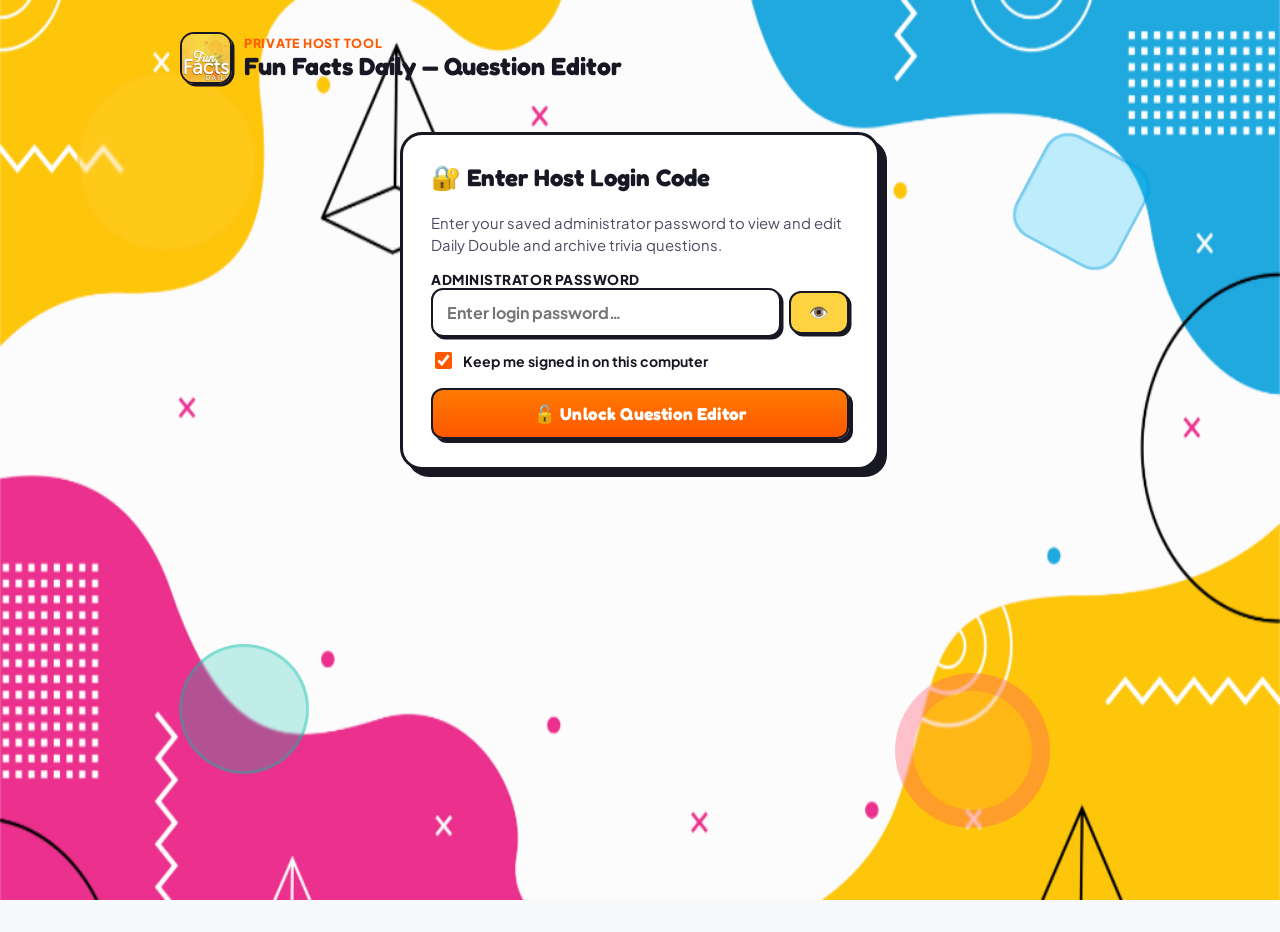
<file: public/admin.html>
<!DOCTYPE html>
<html lang="en">
<head>
  <meta charset="UTF-8" />
  <meta name="viewport" content="width=device-width, initial-scale=1.0" />
  <meta name="robots" content="noindex, nofollow" />
  <title>Fun Facts Daily — Private Question Editor</title>
  <link rel="icon" type="image/png" sizes="64x64" href="./icons/favicon-64.png" />
  <link rel="apple-touch-icon" sizes="180x180" href="./icons/apple-touch-icon.png" />
  <link rel="preconnect" href="https://fonts.googleapis.com" />
  <link rel="preconnect" href="https://fonts.gstatic.com" crossorigin />
  <link
    href="https://fonts.googleapis.com/css2?family=Fredoka:wght@500;600;700&family=Plus+Jakarta+Sans:wght@500;600;700;800&family=Space+Mono:wght@700&display=swap"
    rel="stylesheet"
  />
  <link rel="stylesheet" href="./css/styles.css" />
  <style>
    .admin-shell {
      position: relative;
      z-index: 10;
      max-width: 960px;
      margin: 32px auto 64px;
      padding: 0 20px;
    }
    .admin-topbar {
      display: flex;
      align-items: center;
      justify-content: space-between;
      gap: 14px;
      flex-wrap: wrap;
      margin-bottom: 22px;
    }
    .admin-brand {
      display: flex;
      align-items: center;
      gap: 12px;
    }
    .admin-brand img {
      width: 52px;
      height: 52px;
      border-radius: 14px;
      border: var(--border-med);
      box-shadow: var(--shadow-sm);
    }
    .admin-brand h1 {
      font-family: var(--font-display);
      font-size: 1.55rem;
      margin: 0;
    }
    .admin-brand span {
      display: block;
      font-size: 0.78rem;
      font-weight: 800;
      letter-spacing: 0.06em;
      text-transform: uppercase;
      color: var(--brand-orange-deep);
    }
    .admin-login-card {
      max-width: 480px;
      margin: 48px auto;
    }
    .password-input-row {
      display: flex;
      gap: 8px;
      align-items: center;
    }
    .current-preview-box {
      background: var(--surface-soft);
      border: 2.5px solid var(--ink);
      border-radius: var(--radius-lg);
      padding: 18px 20px;
      margin: 16px 0 22px;
      box-shadow: var(--shadow-sm);
    }
    .preview-meta-row {
      display: flex;
      align-items: center;
      justify-content: space-between;
      gap: 10px;
      flex-wrap: wrap;
      margin-bottom: 10px;
      font-size: 0.84rem;
      font-weight: 800;
      color: var(--ink-muted);
    }
    .preview-question-box {
      background: var(--surface);
      border: 2px solid var(--ink);
      border-radius: var(--radius-md);
      padding: 14px 16px;
      margin-bottom: 12px;
      cursor: pointer;
      transition: background-color 0.12s ease;
    }
    .preview-question-box:hover {
      background: #fff4c2;
    }
    .preview-lbl {
      display: block;
      font-size: 0.74rem;
      font-weight: 800;
      text-transform: uppercase;
      letter-spacing: 0.05em;
      color: var(--ink-muted);
      margin-bottom: 4px;
    }
    .preview-q-text {
      font-family: var(--font-display);
      font-size: 1.2rem;
      font-weight: 700;
      margin: 0;
      line-height: 1.35;
    }
    .preview-options-grid {
      display: grid;
      grid-template-columns: 1fr 1fr;
      gap: 10px;
      margin-bottom: 12px;
    }
    @media (max-width: 640px) {
      .preview-options-grid {
        grid-template-columns: 1fr;
      }
    }
    .preview-opt-item {
      background: var(--surface);
      border: 2px solid var(--ink);
      border-radius: var(--radius-md);
      padding: 10px 13px;
      display: flex;
      align-items: center;
      justify-content: space-between;
      gap: 10px;
      font-weight: 700;
      font-size: 0.93rem;
      cursor: pointer;
      transition: background-color 0.12s ease;
    }
    .preview-opt-item:hover {
      background: #fff4c2;
    }
    .preview-opt-item.is-correct {
      background: var(--success-bg);
      border-color: var(--ink);
    }
    .correct-tag {
      background: var(--success-accent);
      color: #fff;
      font-size: 0.72rem;
      font-weight: 800;
      padding: 2px 8px;
      border-radius: 999px;
      white-space: nowrap;
    }
    .preview-exp-box {
      background: var(--surface);
      border: 2px dashed var(--ink);
      border-radius: var(--radius-md);
      padding: 12px 14px;
      font-size: 0.9rem;
      line-height: 1.5;
      cursor: pointer;
    }
    .preview-exp-box:hover {
      background: #fff4c2;
    }
    .field-selector-grid {
      display: grid;
      grid-template-columns: repeat(auto-fill, minmax(205px, 1fr));
      gap: 10px;
      margin: 12px 0 20px;
    }
    .field-check-pill {
      display: flex;
      align-items: center;
      gap: 9px;
      background: var(--surface);
      border: 2px solid var(--ink);
      border-radius: var(--radius-md);
      padding: 10px 13px;
      font-weight: 800;
      font-size: 0.88rem;
      cursor: pointer;
      user-select: none;
      box-shadow: 2px 2px 0 var(--ink);
      transition: background-color 0.12s ease, transform 0.1s ease;
    }
    .field-check-pill:hover {
      background: var(--surface-soft);
    }
    .field-check-pill.is-checked {
      background: var(--brand-yellow);
    }
    .field-check-pill input {
      width: 18px;
      height: 18px;
      accent-color: var(--brand-orange-deep);
      cursor: pointer;
    }
    .edit-fields-container {
      display: flex;
      flex-direction: column;
      gap: 14px;
      margin: 18px 0;
      padding: 18px;
      background: #fffdf7;
      border: 2.5px solid var(--ink);
      border-radius: var(--radius-lg);
    }
    .edit-field-row {
      display: flex;
      flex-direction: column;
      gap: 6px;
    }
    .status-banner {
      margin-top: 14px;
      padding: 13px 16px;
      border-radius: var(--radius-md);
      border: 2px solid var(--ink);
      font-weight: 800;
      font-size: 0.94rem;
    }
    .status-banner--ok {
      background: var(--success-bg);
      color: #065f46;
    }
    .status-banner--err {
      background: var(--wrong-bg);
      color: var(--wrong-accent);
    }
    .ep-selector-layout {
      display: grid;
      grid-template-columns: 1fr 1.3fr;
      gap: 12px;
      margin-bottom: 14px;
    }
    @media (max-width: 720px) {
      .ep-selector-layout {
        grid-template-columns: 1fr;
      }
    }
  </style>
</head>
<body>
  <div class="wallpaper-fixed-bg" aria-hidden="true"></div>
  <div class="memphis-bg" aria-hidden="true">
    <span class="drift-shape drift-shape--1"></span>
    <span class="drift-shape drift-shape--2"></span>
    <span class="drift-shape drift-shape--5"></span>
    <span class="drift-shape drift-shape--7"></span>
  </div>

  <div class="admin-shell">
    <div class="admin-topbar">
      <div class="admin-brand">
        <img src="./icons/logo-192.png" alt="Fun Facts Daily Logo" width="52" height="52" />
        <div>
          <span>PRIVATE HOST TOOL</span>
          <h1>Fun Facts Daily — Question Editor</h1>
        </div>
      </div>
      <div id="admin-top-actions" hidden>
        <button type="button" class="secondary-cta-btn" id="btn-download-full-json" title="Download complete questions.json with all edits included">
          ⬇ Download questions.json
        </button>
        <button type="button" class="chip-link-btn" id="btn-admin-logout">
          🔒 Lock Editor
        </button>
      </div>
    </div>

    <!-- ==========================================
         SCREEN 1: PASSWORD LOGIN GATE
         ========================================== -->
    <section class="memphis-card admin-login-card" id="admin-login-screen">
      <h2 style="font-family:var(--font-display);margin-top:0">🔐 Enter Host Login Code</h2>
      <p style="color:var(--ink-muted);font-size:0.93rem;line-height:1.5">
        Enter your saved administrator password to view and edit Daily Double and archive trivia questions.
      </p>

      <form id="admin-login-form">
        <label class="field-label" for="admin-password-input">Administrator Password</label>
        <div class="password-input-row">
          <input
            type="password"
            id="admin-password-input"
            class="memphis-input"
            placeholder="Enter login password…"
            autocomplete="current-password"
            required
          />
          <button type="button" class="secondary-cta-btn" id="btn-toggle-pw-vis" title="Show or hide password">
            👁️
          </button>
        </div>

        <label style="display:flex;align-items:center;gap:8px;margin-top:12px;font-size:0.88rem;font-weight:700;cursor:pointer">
          <input type="checkbox" id="admin-remember-chk" checked style="width:17px;height:17px;accent-color:var(--brand-orange-deep)" />
          Keep me signed in on this computer
        </label>

        <div class="form-error-msg" id="admin-login-error" hidden style="margin-top:12px"></div>

        <button type="submit" class="primary-cta-btn primary-cta-btn--full" style="margin-top:16px">
          🔓 Unlock Question Editor
        </button>
      </form>
    </section>

    <!-- ==========================================
         SCREEN 2: QUESTION EDITOR WORKSPACE
         ========================================== -->
    <section class="memphis-card" id="admin-editor-screen" hidden>
      <!-- STEP 1: CHOOSE EPISODE & QUESTION SLOT -->
      <div style="display:flex;align-items:center;justify-content:space-between;gap:12px;flex-wrap:wrap;margin-bottom:12px">
        <h2 style="font-family:var(--font-display);margin:0;font-size:1.35rem">1. Choose Episode to View or Edit</h2>
        <div class="segmented-pills" id="slot-toggle-pills">
          <button type="button" class="seg-pill is-active" data-slot="main">☀️ Daily Double / Main Question</button>
          <button type="button" class="seg-pill" data-slot="vault">🎁 Weekend Vault Bonus</button>
        </div>
      </div>

      <div class="ep-selector-layout">
        <div>
          <label class="field-label" for="admin-ep-search">Filter Episodes by Title or Topic</label>
          <input
            type="search"
            id="admin-ep-search"
            class="memphis-input"
            placeholder="Search (e.g. Clocks, Zebras, Impressionism)…"
          />
        </div>
        <div>
          <label class="field-label" for="admin-ep-select">Selected Episode (<span id="admin-ep-count">0</span> total)</label>
          <select id="admin-ep-select" class="memphis-input"></select>
        </div>
      </div>

      <!-- CURRENT LIVE DISPLAY CARD -->
      <div class="current-preview-box">
        <div class="preview-meta-row">
          <span id="preview-ep-meta">Latest Episode</span>
          <span id="preview-override-badge" class="speed-bonus-pill" hidden>✨ Custom Edited</span>
        </div>

        <div class="preview-question-box" data-toggle-field="question" title="Click to alter the question wording">
          <span class="preview-lbl">Current Question (click any box below or check fields in Step 2 to edit)</span>
          <p class="preview-q-text" id="preview-question-text">—</p>
        </div>

        <div class="preview-options-grid">
          <div class="preview-opt-item" id="preview-opt-card-0" data-toggle-field="opt0">
            <span><strong>A.</strong> <span id="preview-opt-0">—</span></span>
            <span class="correct-tag" id="preview-correct-tag-0" hidden>✓ Correct Answer</span>
          </div>
          <div class="preview-opt-item" id="preview-opt-card-1" data-toggle-field="opt1">
            <span><strong>B.</strong> <span id="preview-opt-1">—</span></span>
            <span class="correct-tag" id="preview-correct-tag-1" hidden>✓ Correct Answer</span>
          </div>
          <div class="preview-opt-item" id="preview-opt-card-2" data-toggle-field="opt2">
            <span><strong>C.</strong> <span id="preview-opt-2">—</span></span>
            <span class="correct-tag" id="preview-correct-tag-2" hidden>✓ Correct Answer</span>
          </div>
          <div class="preview-opt-item" id="preview-opt-card-3" data-toggle-field="opt3">
            <span><strong>D.</strong> <span id="preview-opt-3">—</span></span>
            <span class="correct-tag" id="preview-correct-tag-3" hidden>✓ Correct Answer</span>
          </div>
        </div>

        <div class="preview-exp-box" data-toggle-field="explanation" title="Click to alter the explanation">
          <span class="preview-lbl">Current Explanation</span>
          <div id="preview-explanation-text">—</div>
        </div>
      </div>

      <!-- STEP 2: SELECT WHICH FIELD(S) TO ALTER -->
      <div style="display:flex;align-items:center;justify-content:space-between;gap:12px;flex-wrap:wrap">
        <h2 style="font-family:var(--font-display);margin:0;font-size:1.35rem">2. Select Which Field(s) You Would Like to Alter</h2>
        <div style="display:flex;gap:8px">
          <button type="button" class="chip-link-btn" id="btn-select-all-fields">Select All Fields</button>
          <button type="button" class="chip-link-btn" id="btn-clear-all-fields">Clear Selection</button>
        </div>
      </div>

      <div class="field-selector-grid" id="field-selector-grid">
        <label class="field-check-pill" data-field-pill="question">
          <input type="checkbox" value="question" class="field-toggle-chk" />
          <span>Question Wording</span>
        </label>
        <label class="field-check-pill" data-field-pill="opt0">
          <input type="checkbox" value="opt0" class="field-toggle-chk" />
          <span>Option A</span>
        </label>
        <label class="field-check-pill" data-field-pill="opt1">
          <input type="checkbox" value="opt1" class="field-toggle-chk" />
          <span>Option B</span>
        </label>
        <label class="field-check-pill" data-field-pill="opt2">
          <input type="checkbox" value="opt2" class="field-toggle-chk" />
          <span>Option C</span>
        </label>
        <label class="field-check-pill" data-field-pill="opt3">
          <input type="checkbox" value="opt3" class="field-toggle-chk" />
          <span>Option D</span>
        </label>
        <label class="field-check-pill" data-field-pill="correctIndex">
          <input type="checkbox" value="correctIndex" class="field-toggle-chk" />
          <span>Correct Answer (A–D)</span>
        </label>
        <label class="field-check-pill" data-field-pill="explanation">
          <input type="checkbox" value="explanation" class="field-toggle-chk" />
          <span>Answer Explanation</span>
        </label>
        <label class="field-check-pill" data-field-pill="category" id="pill-wrap-category">
          <input type="checkbox" value="category" class="field-toggle-chk" />
          <span>Topic Category</span>
        </label>
        <label class="field-check-pill" data-field-pill="cueSeconds">
          <input type="checkbox" value="cueSeconds" class="field-toggle-chk" />
          <span>Audio Cue Timestamp</span>
        </label>
      </div>

      <!-- STEP 3: TYPE EDITS & FINALIZE -->
      <form id="admin-finalize-form">
        <div id="no-fields-hint" style="padding:14px 16px;background:var(--surface-soft);border:2px dashed var(--ink);border-radius:var(--radius-md);font-weight:700;color:var(--ink-muted)">
          👆 Check one or more fields above (or click directly on the Question, Options A–D, or Explanation in the preview card) to open its edit box.
        </div>

        <div class="edit-fields-container" id="edit-fields-container" hidden>
          <div class="edit-field-row" id="edit-row-question" hidden>
            <label class="field-label" for="input-edit-question">New Question Wording</label>
            <input type="text" id="input-edit-question" class="memphis-input" placeholder="Type your clear, concise trivia question…" />
          </div>

          <div class="edit-field-row" id="edit-row-opt0" hidden>
            <label class="field-label" for="input-edit-opt0">New Option A</label>
            <input type="text" id="input-edit-opt0" class="memphis-input" />
          </div>

          <div class="edit-field-row" id="edit-row-opt1" hidden>
            <label class="field-label" for="input-edit-opt1">New Option B</label>
            <input type="text" id="input-edit-opt1" class="memphis-input" />
          </div>

          <div class="edit-field-row" id="edit-row-opt2" hidden>
            <label class="field-label" for="input-edit-opt2">New Option C</label>
            <input type="text" id="input-edit-opt2" class="memphis-input" />
          </div>

          <div class="edit-field-row" id="edit-row-opt3" hidden>
            <label class="field-label" for="input-edit-opt3">New Option D</label>
            <input type="text" id="input-edit-opt3" class="memphis-input" />
          </div>

          <div class="edit-field-row" id="edit-row-correctIndex" hidden>
            <label class="field-label" for="input-edit-correctIndex">Correct Answer Choice</label>
            <select id="input-edit-correctIndex" class="memphis-input">
              <option value="0">Option A</option>
              <option value="1">Option B</option>
              <option value="2">Option C</option>
              <option value="3">Option D</option>
            </select>
          </div>

          <div class="edit-field-row" id="edit-row-explanation" hidden>
            <label class="field-label" for="input-edit-explanation">New Answer Explanation</label>
            <textarea id="input-edit-explanation" class="memphis-input" rows="3"></textarea>
          </div>

          <div class="edit-field-row" id="edit-row-category" hidden>
            <label class="field-label" for="input-edit-category">Topic Category</label>
            <select id="input-edit-category" class="memphis-input"></select>
          </div>

          <div class="edit-field-row" id="edit-row-cueSeconds" hidden>
            <label class="field-label" for="input-edit-cueSeconds">Audio Timestamp Cue (in seconds)</label>
            <input type="number" id="input-edit-cueSeconds" class="memphis-input" min="0" max="3600" />
          </div>
        </div>

        <div style="display:flex;align-items:center;gap:12px;flex-wrap:wrap;margin-top:16px">
          <button type="submit" class="primary-cta-btn" id="btn-finalize-changes" disabled>
            ✅ Finalize Changes
          </button>
          <button type="button" class="secondary-cta-btn" id="btn-revert-episode" hidden>
            ↺ Reset Episode to Original
          </button>
        </div>

        <div id="admin-save-status" class="status-banner" hidden></div>
      </form>
    </section>
  </div>

  <script type="module" src="./js/admin.js"></script>
</body>
</html>
</file>
<file: public/css/styles.css>
/* ==========================================================================
   FUN FACTS DAILY — MEMPHIS DESIGN & WARM YELLOW/ORANGE PODCAST THEME
   ========================================================================== */

:root {
  --ink: #181824;
  --ink-muted: #4b4b63;
  --surface: #ffffff;
  --surface-soft: #fff9e8;
  --bg-canvas: #fff6dc;
  --bg-glow: #ffe49c;

  --brand-yellow: #ffd23f;
  --brand-yellow-deep: #ffbe0b;
  --brand-orange: #ff7a00;
  --brand-orange-deep: #ff5800;
  --accent-pop: #00bfa6;
  --accent-secondary: #ff4d6d;
  --accent-sky: #3a86ff;
  --accent-violet: #9b5de5;

  --success-bg: #d8f8e8;
  --success-accent: #00a870;
  --wrong-bg: #ffe3e8;
  --wrong-accent: #e63956;

  --border-thick: 3px solid var(--ink);
  --border-med: 2.5px solid var(--ink);
  --shadow-lg: 7px 7px 0px var(--ink);
  --shadow-md: 4px 4px 0px var(--ink);
  --shadow-sm: 2.5px 2.5px 0px var(--ink);

  --radius-xl: 22px;
  --radius-lg: 16px;
  --radius-md: 12px;
  --radius-pill: 999px;

  --font-display: 'Fredoka', system-ui, -apple-system, sans-serif;
  --font-body: 'Plus Jakarta Sans', system-ui, -apple-system, sans-serif;
  --font-mono: 'Space Mono', ui-monospace, monospace;
}

/* Shifted Memphis Party Palette when entering Play with Friends Mode */
body[data-mode='group'] {
  --bg-canvas: #ffefe8;
  --bg-glow: #ffd6cc;
  --surface-soft: #fff3f8;
  --brand-yellow: #ffd166;
  --brand-orange: #ff5938;
  --brand-orange-deep: #e83f6f;
  --accent-pop: #8338ec;
  --accent-secondary: #00bbf9;
}

*,
*::before,
*::after {
  box-sizing: border-box;
}

[hidden] {
  display: none !important;
}

html {
  scroll-behavior: smooth;
}

body {
  margin: 0;
  min-height: 100vh;
  font-family: var(--font-body);
  color: var(--ink);
  background-color: #f8f9fa;
  background-image: url('../icons/wallpaper-bg.png');
  background-repeat: no-repeat;
  background-position: center center;
  background-size: 100% 100%;
  background-attachment: fixed;
  overflow-x: hidden;
}

/* Fixed 100%-Stretched Non-Tiled Wallpaper Layer (Guarantees fixed stretch on iOS Safari & mobile too) */
.wallpaper-fixed-bg {
  position: fixed;
  inset: 0;
  width: 100vw;
  height: 100vh;
  background-image: url('../icons/wallpaper-bg.png');
  background-repeat: no-repeat;
  background-position: center center;
  background-size: 100% 100%;
  z-index: 0;
  pointer-events: none;
}

/* Translucent Drifting Shapes Layer (Floats Over Wallpaper, Under Site Windows) */
.memphis-bg {
  position: fixed;
  inset: 0;
  z-index: 1;
  pointer-events: none;
  overflow: hidden;
}

.drift-shape {
  position: absolute;
  display: block;
  pointer-events: none;
  will-change: transform;
  backdrop-filter: blur(1px);
}

/* 1: Large translucent warm yellow circle */
.drift-shape--1 {
  width: 180px;
  height: 180px;
  top: 8%;
  left: 6%;
  border-radius: 50%;
  background: rgba(255, 210, 63, 0.30);
  border: 3px solid rgba(255, 190, 11, 0.42);
  animation: driftPathA 28s ease-in-out infinite alternate;
}

/* 2: Medium translucent cyan rounded diamond */
.drift-shape--2 {
  width: 115px;
  height: 115px;
  top: 16%;
  right: 11%;
  border-radius: 26px;
  background: rgba(0, 187, 249, 0.25);
  border: 3px solid rgba(0, 150, 214, 0.36);
  transform: rotate(28deg);
  animation: driftPathB 34s ease-in-out infinite alternate;
}

/* 3: Small translucent hot-pink ring / donut */
.drift-shape--3 {
  width: 72px;
  height: 72px;
  top: 38%;
  left: 3.5%;
  border-radius: 50%;
  background: rgba(255, 77, 141, 0.14);
  border: 14px solid rgba(255, 77, 141, 0.30);
  animation: driftPathC 24s ease-in-out infinite alternate;
}

/* 4: Extra-large translucent orange-coral soft capsule */
.drift-shape--4 {
  width: 210px;
  height: 96px;
  top: 52%;
  right: 4%;
  border-radius: 999px;
  background: rgba(255, 122, 0, 0.22);
  border: 3px solid rgba(255, 122, 0, 0.34);
  transform: rotate(-18deg);
  animation: driftPathD 38s ease-in-out infinite alternate;
}

/* 5: Medium translucent mint-teal circle */
.drift-shape--5 {
  width: 130px;
  height: 130px;
  bottom: 14%;
  left: 14%;
  border-radius: 50%;
  background: rgba(0, 191, 166, 0.24);
  border: 3px solid rgba(0, 191, 166, 0.36);
  animation: driftPathB 31s ease-in-out infinite alternate-reverse;
}

/* 6: Small translucent violet rounded square */
.drift-shape--6 {
  width: 64px;
  height: 64px;
  top: 24%;
  left: 44%;
  border-radius: 18px;
  background: rgba(155, 93, 229, 0.22);
  border: 2.5px solid rgba(155, 93, 229, 0.35);
  animation: driftPathA 26s ease-in-out infinite alternate-reverse;
}

/* 7: Large translucent magenta ring */
.drift-shape--7 {
  width: 155px;
  height: 155px;
  bottom: 8%;
  right: 18%;
  border-radius: 50%;
  background: rgba(255, 77, 109, 0.12);
  border: 18px solid rgba(255, 77, 109, 0.24);
  animation: driftPathC 36s ease-in-out infinite alternate;
}

/* 8: Tiny translucent sunny gold pill */
.drift-shape--8 {
  width: 92px;
  height: 44px;
  top: 68%;
  left: 36%;
  border-radius: 999px;
  background: rgba(255, 210, 63, 0.32);
  border: 2.5px solid rgba(255, 175, 0, 0.42);
  animation: driftPathD 22s ease-in-out infinite alternate;
}

/* 9: Medium translucent sky-blue triangle (clip-path) */
.drift-shape--9 {
  width: 105px;
  height: 95px;
  top: 11%;
  left: 68%;
  background: rgba(58, 134, 255, 0.24);
  clip-path: polygon(50% 6%, 95% 92%, 5% 92%);
  animation: driftPathA 33s ease-in-out infinite alternate;
}

/* 10: Small translucent coral-orange circle */
.drift-shape--10 {
  width: 54px;
  height: 54px;
  top: 46%;
  left: 78%;
  border-radius: 50%;
  background: rgba(255, 122, 0, 0.28);
  border: 2.5px solid rgba(255, 88, 0, 0.36);
  animation: driftPathC 21s ease-in-out infinite alternate-reverse;
}

/* 11: Large translucent turquoise rounded diamond */
.drift-shape--11 {
  width: 140px;
  height: 140px;
  top: 74%;
  left: 62%;
  border-radius: 34px;
  background: rgba(46, 196, 182, 0.20);
  border: 3px solid rgba(46, 196, 182, 0.32);
  animation: driftPathB 40s ease-in-out infinite alternate;
}

/* 12: Medium translucent yellow-orange triangle */
.drift-shape--12 {
  width: 88px;
  height: 80px;
  bottom: 28%;
  left: 22%;
  background: rgba(255, 159, 28, 0.26);
  clip-path: polygon(50% 8%, 94% 90%, 6% 90%);
  animation: driftPathD 29s ease-in-out infinite alternate-reverse;
}

@keyframes driftPathA {
  0% {
    transform: translate3d(0, 0, 0) rotate(0deg) scale(1);
  }
  50% {
    transform: translate3d(65px, 42px, 0) rotate(22deg) scale(1.06);
  }
  100% {
    transform: translate3d(-45px, 85px, 0) rotate(-18deg) scale(0.95);
  }
}

@keyframes driftPathB {
  0% {
    transform: translate3d(0, 0, 0) rotate(18deg) scale(1);
  }
  50% {
    transform: translate3d(-75px, 55px, 0) rotate(-16deg) scale(1.08);
  }
  100% {
    transform: translate3d(48px, -60px, 0) rotate(36deg) scale(0.94);
  }
}

@keyframes driftPathC {
  0% {
    transform: translate3d(0, 0, 0) rotate(0deg) scale(1);
  }
  50% {
    transform: translate3d(52px, -64px, 0) rotate(40deg) scale(1.1);
  }
  100% {
    transform: translate3d(-58px, -28px, 0) rotate(-25deg) scale(0.92);
  }
}

@keyframes driftPathD {
  0% {
    transform: translate3d(0, 0, 0) rotate(-12deg) scale(1);
  }
  50% {
    transform: translate3d(-60px, -48px, 0) rotate(14deg) scale(1.05);
  }
  100% {
    transform: translate3d(70px, 38px, 0) rotate(-28deg) scale(0.96);
  }
}

/* Confetti Overlay */
#confetti-canvas {
  position: fixed;
  inset: 0;
  width: 100%;
  height: 100%;
  pointer-events: none;
  z-index: 1200;
}

/* Toast Notifications */
.toast-stack {
  position: fixed;
  bottom: 22px;
  right: 22px;
  z-index: 1300;
  display: flex;
  flex-direction: column;
  gap: 10px;
  max-width: 360px;
}

.memphis-toast {
  background: var(--brand-yellow);
  color: var(--ink);
  border: var(--border-med);
  border-radius: var(--radius-md);
  box-shadow: var(--shadow-md);
  padding: 12px 16px;
  font-weight: 700;
  font-size: 0.94rem;
  display: flex;
  align-items: center;
  gap: 10px;
  animation: popIn 0.26s cubic-bezier(0.2, 1.3, 0.4, 1);
}

@keyframes popIn {
  from {
    opacity: 0;
    transform: translateY(14px) scale(0.94);
  }
  to {
    opacity: 1;
    transform: translateY(0) scale(1);
  }
}

/* ==========================================================================
   SITE HEADER, PATREON CTA & FLOATING COMPACT MENU BAR
   ========================================================================== */

.site-header {
  position: relative;
  z-index: 90;
  background: rgba(255, 251, 238, 0.96);
  backdrop-filter: blur(10px);
  border-bottom: var(--border-thick);
}

body[data-mode='group'] .site-header {
  background: rgba(255, 242, 238, 0.96);
}

.header-inner {
  max-width: 1260px;
  margin: 0 auto;
  padding: 14px 20px;
  display: flex;
  flex-direction: column;
  gap: 12px;
}

.header-top-row,
.header-bottom-row {
  display: flex;
  align-items: center;
  justify-content: space-between;
  gap: 14px;
  flex-wrap: wrap;
}

.brand-logo {
  display: flex;
  align-items: center;
  gap: 14px;
  text-decoration: none;
  color: var(--ink);
}

.brand-logo-frame {
  width: 62px;
  height: 62px;
  border-radius: 16px;
  border: var(--border-thick);
  box-shadow: var(--shadow-md);
  overflow: hidden;
  background: var(--brand-yellow);
  flex-shrink: 0;
  transform: rotate(-3deg);
  transition: transform 0.16s ease;
}

.brand-logo:hover .brand-logo-frame {
  transform: rotate(0deg) scale(1.04);
}

.brand-logo-img {
  width: 100%;
  height: 100%;
  object-fit: cover;
  display: block;
}

.brand-copy {
  display: flex;
  flex-direction: column;
  gap: 2px;
}

.brand-eyebrow {
  font-size: 0.69rem;
  font-weight: 800;
  letter-spacing: 0.1em;
  color: var(--brand-orange-deep);
}

.brand-title {
  font-family: var(--font-display);
  font-size: 1.52rem;
  font-weight: 700;
  line-height: 1.05;
}

.brand-highlight {
  background: var(--brand-yellow);
  padding: 0 7px;
  border-radius: 7px;
  border: 2px solid var(--ink);
  display: inline-block;
  transform: rotate(1.5deg);
}

.header-cta-cluster {
  display: flex;
  align-items: center;
  gap: 10px;
  flex-wrap: wrap;
}

.patreon-cta-btn {
  display: inline-flex;
  align-items: center;
  justify-content: center;
  gap: 7px;
  background: linear-gradient(180deg, #ff6b4a 0%, #f94f28 100%);
  color: #ffffff;
  text-decoration: none;
  font-family: var(--font-display);
  font-size: 0.94rem;
  font-weight: 700;
  padding: 8px 16px;
  border-radius: var(--radius-pill);
  border: var(--border-med);
  box-shadow: var(--shadow-sm);
  transition: transform 0.12s ease, box-shadow 0.12s ease, filter 0.12s ease;
}

.patreon-cta-btn:hover {
  transform: translate(-1.5px, -1.5px);
  box-shadow: 4px 4px 0 var(--ink);
  filter: brightness(1.05);
}

.patreon-cta-btn--full {
  width: 100%;
}

/* Floating Compact Mini Menu Bar on Scroll */
.floating-mini-wrap {
  position: fixed;
  top: 12px;
  left: 50%;
  transform: translate(-50%, -140%);
  z-index: 600;
  display: flex;
  flex-direction: column;
  align-items: center;
  gap: 10px;
  opacity: 0;
  pointer-events: none;
  transition: transform 0.26s cubic-bezier(0.22, 1, 0.36, 1), opacity 0.2s ease;
}

.floating-mini-wrap.is-visible {
  transform: translate(-50%, 0);
  opacity: 1;
  pointer-events: auto;
}

.floating-mini-bar {
  display: inline-flex;
  align-items: center;
  gap: 10px;
  background: rgba(255, 253, 245, 0.97);
  backdrop-filter: blur(10px);
  border: var(--border-thick);
  border-radius: var(--radius-pill);
  padding: 5px 8px 5px 6px;
  box-shadow: var(--shadow-md);
}

.floating-logo-btn {
  width: 38px;
  height: 38px;
  padding: 0;
  border-radius: 50%;
  border: 2px solid var(--ink);
  overflow: hidden;
  background: var(--brand-yellow);
  cursor: pointer;
  display: grid;
  place-items: center;
  flex-shrink: 0;
}

.floating-logo-img {
  width: 100%;
  height: 100%;
  object-fit: cover;
  display: block;
}

.floating-score-pill {
  display: inline-flex;
  align-items: center;
  gap: 5px;
  background: #fff9c4;
  border: 2px solid var(--ink);
  border-radius: var(--radius-pill);
  padding: 4px 12px;
  font-family: var(--font-display);
  font-weight: 700;
  font-size: 0.98rem;
  white-space: nowrap;
}

.floating-score-lbl {
  font-size: 0.72rem;
  color: var(--ink-muted);
  text-transform: uppercase;
}

.floating-hamburger-btn {
  width: 38px;
  height: 38px;
  border-radius: 50%;
  border: 2px solid var(--ink);
  background: var(--brand-yellow);
  color: var(--ink);
  display: grid;
  place-items: center;
  cursor: pointer;
  box-shadow: 2px 2px 0 var(--ink);
  transition: transform 0.12s ease, background-color 0.12s ease;
}

.floating-hamburger-btn:hover,
.floating-hamburger-btn[aria-expanded='true'] {
  background: var(--brand-orange);
  color: #ffffff;
}

.floating-menu-drawer {
  width: min(92vw, 430px);
  padding: 18px;
  border-radius: 20px;
  display: flex;
  flex-direction: column;
  gap: 14px;
  animation: popIn 0.2s ease;
}

.drawer-nav-grid {
  display: grid;
  grid-template-columns: 1fr 1fr;
  gap: 8px;
}

.drawer-nav-grid .mode-btn {
  background: var(--surface-soft);
  border: 2px solid var(--ink);
  text-align: center;
}

.drawer-nav-grid .mode-btn.is-active {
  background: var(--brand-yellow);
}

.drawer-stats-row {
  display: flex;
  align-items: center;
  justify-content: center;
  gap: 10px;
  flex-wrap: wrap;
}

.drawer-actions-col {
  display: flex;
  flex-direction: column;
  gap: 10px;
}

.drawer-utility-row {
  display: flex;
  justify-content: center;
  gap: 8px;
  flex-wrap: wrap;
}

/* Mode Switcher */
.mode-switcher {
  display: inline-flex;
  background: var(--surface);
  border: var(--border-med);
  border-radius: var(--radius-pill);
  padding: 4px;
  box-shadow: var(--shadow-sm);
  gap: 4px;
  flex-wrap: wrap;
}

.mode-btn {
  border: 2px solid transparent;
  background: transparent;
  color: var(--ink);
  font-family: var(--font-display);
  font-size: 0.98rem;
  font-weight: 600;
  padding: 7px 16px;
  border-radius: var(--radius-pill);
  cursor: pointer;
  transition: all 0.18s ease;
}

.mode-btn:hover {
  background: var(--surface-soft);
}

.mode-btn.is-active {
  background: var(--brand-yellow);
  border-color: var(--ink);
  box-shadow: 2px 2px 0 var(--ink);
}

body[data-mode='group'] .mode-btn.is-active {
  background: var(--brand-orange);
  color: #fff;
}

/* Stats Toolbar */
.stats-toolbar {
  display: flex;
  align-items: center;
  gap: 8px;
  flex-wrap: wrap;
}

.stat-pill {
  display: inline-flex;
  align-items: center;
  gap: 7px;
  background: var(--surface);
  border: var(--border-med);
  border-radius: var(--radius-pill);
  padding: 5px 12px;
  box-shadow: var(--shadow-sm);
  text-decoration: none;
  color: var(--ink);
}

.stat-pill--streak {
  background: #fff2d6;
}

.stat-pill--score {
  background: #fff9c4;
}

.stat-pill--badges {
  cursor: pointer;
}

.stat-pill--badges:hover {
  transform: translate(-1px, -1px);
  background: var(--brand-yellow);
}

.stat-icon {
  font-size: 1.05rem;
}

.stat-text {
  display: flex;
  align-items: baseline;
  gap: 4px;
}

.stat-val {
  font-family: var(--font-display);
  font-weight: 700;
  font-size: 1.02rem;
}

.stat-lbl {
  font-size: 0.74rem;
  font-weight: 700;
  color: var(--ink-muted);
  text-transform: uppercase;
}

.icon-action-btn {
  background: var(--surface);
  border: var(--border-med);
  border-radius: var(--radius-pill);
  padding: 7px 13px;
  font-family: var(--font-body);
  font-weight: 800;
  font-size: 0.84rem;
  cursor: pointer;
  box-shadow: var(--shadow-sm);
  color: var(--ink);
  transition: transform 0.12s ease, background-color 0.12s ease;
}

.icon-action-btn:hover {
  background: var(--brand-yellow);
  transform: translate(-1px, -1px);
}

.stat-bump {
  animation: scoreBump 0.45s ease;
}

@keyframes scoreBump {
  0%, 100% { transform: scale(1); }
  45% { transform: scale(1.18) rotate(-2deg); background: var(--brand-yellow); }
}

/* ==========================================================================
   MAIN CONTAINER & MEMPHIS CARDS
   ========================================================================== */

.page-container {
  position: relative;
  z-index: 10;
  max-width: 1260px;
  margin: 0 auto;
  padding: 28px 20px 60px;
}

.view-section {
  display: flex;
  flex-direction: column;
  gap: 32px;
}

.memphis-card {
  background: var(--surface);
  border: var(--border-thick);
  border-radius: var(--radius-xl);
  box-shadow: var(--shadow-lg);
  padding: 28px;
  position: relative;
}

/* ==========================================================================
   TOP HERO SPLIT: DAILY DOUBLE (LEFT) + LATEST EPISODE PLAYER (RIGHT)
   ========================================================================== */

.hero-grid {
  display: grid;
  grid-template-columns: minmax(0, 1.28fr) minmax(340px, 0.92fr);
  gap: 28px;
  align-items: start;
}

.hero-daily-card {
  background: linear-gradient(180deg, #fffdf5 0%, #ffffff 42%);
}

.hero-daily-card::before {
  content: '';
  position: absolute;
  top: -3px;
  left: 24px;
  right: 24px;
  height: 9px;
  background: repeating-linear-gradient(
    90deg,
    var(--brand-yellow) 0 22px,
    var(--brand-orange) 22px 44px,
    var(--accent-pop) 44px 66px
  );
  border-bottom: 2.5px solid var(--ink);
  border-radius: 0 0 8px 8px;
}

.card-top-bar {
  display: flex;
  align-items: center;
  justify-content: space-between;
  gap: 10px;
  flex-wrap: wrap;
  margin-top: 6px;
}

.daily-tabs {
  display: inline-flex;
  gap: 8px;
  flex-wrap: wrap;
}

.daily-tab {
  display: inline-flex;
  align-items: center;
  gap: 8px;
  background: var(--surface-soft);
  border: var(--border-med);
  border-radius: var(--radius-pill);
  padding: 7px 14px;
  font-family: var(--font-display);
  font-size: 0.98rem;
  font-weight: 700;
  color: var(--ink);
  cursor: pointer;
  box-shadow: var(--shadow-sm);
}

.daily-tab.is-active {
  background: var(--brand-yellow);
}

.pts-pill {
  background: var(--brand-orange);
  color: #fff;
  font-size: 0.73rem;
  font-weight: 800;
  padding: 2px 8px;
  border-radius: var(--radius-pill);
  border: 2px solid var(--ink);
  letter-spacing: 0.03em;
}

.category-tag {
  display: inline-flex;
  align-items: center;
  gap: 5px;
  background: var(--accent-pop);
  color: var(--ink);
  border: 2px solid var(--ink);
  border-radius: var(--radius-pill);
  padding: 4px 12px;
  font-size: 0.82rem;
  font-weight: 800;
  box-shadow: 2px 2px 0 var(--ink);
}

.streak-banner {
  margin-top: 14px;
  background: #fff4cc;
  border: 2px dashed var(--brand-orange-deep);
  border-radius: var(--radius-md);
  padding: 9px 14px;
  font-size: 0.88rem;
  font-weight: 700;
  color: #5c3300;
  display: flex;
  align-items: center;
  justify-content: space-between;
  gap: 10px;
}

.ep-source-line {
  margin-top: 14px;
  font-size: 0.88rem;
  color: var(--ink-muted);
  display: flex;
  align-items: center;
  gap: 6px;
  flex-wrap: wrap;
}

.ep-source-line strong {
  color: var(--ink);
}

.trivia-question {
  font-family: var(--font-display);
  font-size: clamp(1.32rem, 2.1vw, 1.72rem);
  font-weight: 700;
  line-height: 1.3;
  margin: 16px 0 12px;
  color: var(--ink);
}

.trivia-question--archive {
  font-size: clamp(1.22rem, 1.8vw, 1.52rem);
}

.hint-row {
  margin-bottom: 14px;
}

.chip-link-btn {
  display: inline-flex;
  align-items: center;
  gap: 6px;
  background: var(--surface-soft);
  border: 2px solid var(--ink);
  border-radius: var(--radius-pill);
  padding: 6px 13px;
  font-family: var(--font-body);
  font-size: 0.83rem;
  font-weight: 700;
  color: var(--ink);
  cursor: pointer;
  box-shadow: 2px 2px 0 var(--ink);
  transition: transform 0.12s ease, background-color 0.12s ease;
}

.chip-link-btn:hover {
  background: var(--brand-yellow);
  transform: translate(-1px, -1px);
}

.chip-link-btn--danger:hover {
  background: var(--wrong-bg);
  color: var(--wrong-accent);
}

/* Multiple Choice Options */
.options-form {
  display: flex;
  flex-direction: column;
  gap: 14px;
}

.options-list {
  display: grid;
  grid-template-columns: 1fr;
  gap: 11px;
}

.option-choice-btn {
  width: 100%;
  text-align: left;
  display: flex;
  align-items: center;
  gap: 13px;
  background: var(--surface);
  border: var(--border-med);
  border-radius: var(--radius-md);
  padding: 13px 16px;
  font-family: var(--font-body);
  font-size: 0.98rem;
  font-weight: 700;
  color: var(--ink);
  cursor: pointer;
  box-shadow: 3px 3px 0 var(--ink);
  transition: transform 0.12s ease, background-color 0.12s ease, box-shadow 0.12s ease;
}

.option-choice-btn:hover:not(:disabled) {
  background: #fff7d6;
  transform: translate(-1.5px, -1.5px);
  box-shadow: 4.5px 4.5px 0 var(--ink);
}

.option-choice-btn.is-selected {
  background: var(--brand-yellow);
  transform: translate(-1px, -1px);
}

.option-letter {
  width: 32px;
  height: 32px;
  flex-shrink: 0;
  border-radius: 9px;
  border: 2px solid var(--ink);
  background: var(--surface-soft);
  display: grid;
  place-items: center;
  font-family: var(--font-display);
  font-weight: 700;
  font-size: 0.95rem;
}

.option-choice-btn.is-selected .option-letter {
  background: var(--brand-orange);
  color: #fff;
}

.option-choice-btn.is-correct {
  background: var(--success-bg);
  border-color: var(--ink);
}

.option-choice-btn.is-correct .option-letter {
  background: var(--success-accent);
  color: #fff;
}

.option-choice-btn.is-wrong {
  background: var(--wrong-bg);
}

.option-choice-btn.is-wrong .option-letter {
  background: var(--wrong-accent);
  color: #fff;
}

.option-choice-btn:disabled {
  cursor: default;
}

/* Primary & Secondary Memphis Buttons */
.submit-row {
  display: flex;
  align-items: center;
  gap: 12px;
}

.primary-cta-btn {
  background: linear-gradient(180deg, var(--brand-orange) 0%, var(--brand-orange-deep) 100%);
  color: #ffffff;
  border: var(--border-med);
  border-radius: var(--radius-md);
  padding: 13px 24px;
  font-family: var(--font-display);
  font-size: 1.08rem;
  font-weight: 700;
  letter-spacing: 0.01em;
  cursor: pointer;
  box-shadow: var(--shadow-md);
  transition: transform 0.1s ease, box-shadow 0.1s ease, filter 0.15s ease;
}

.primary-cta-btn:hover:not(:disabled) {
  filter: brightness(1.06);
  transform: translate(-1.5px, -1.5px);
  box-shadow: 5.5px 5.5px 0 var(--ink);
}

.primary-cta-btn:active:not(:disabled) {
  transform: translate(2px, 2px);
  box-shadow: 2px 2px 0 var(--ink);
}

.primary-cta-btn:disabled {
  background: #d8d8e2;
  color: #6b6b80;
  cursor: not-allowed;
  box-shadow: 2px 2px 0 var(--ink);
}

.primary-cta-btn--full {
  width: 100%;
  justify-content: center;
}

.secondary-cta-btn {
  background: var(--brand-yellow);
  color: var(--ink);
  border: var(--border-med);
  border-radius: var(--radius-md);
  padding: 10px 18px;
  font-family: var(--font-display);
  font-size: 0.98rem;
  font-weight: 700;
  cursor: pointer;
  box-shadow: var(--shadow-sm);
  transition: transform 0.1s ease, box-shadow 0.1s ease;
}

.secondary-cta-btn:hover {
  transform: translate(-1px, -1px);
  box-shadow: 4px 4px 0 var(--ink);
}

/* Post-Answer Explanation Reveal Box */
.answer-reveal-box {
  margin-top: 18px;
  background: var(--surface-soft);
  border: var(--border-med);
  border-radius: var(--radius-lg);
  padding: 18px 20px;
  box-shadow: var(--shadow-sm);
  animation: popIn 0.28s ease;
}

.reveal-banner {
  display: inline-flex;
  align-items: center;
  gap: 8px;
  font-family: var(--font-display);
  font-size: 1.12rem;
  font-weight: 700;
  padding: 5px 14px;
  border-radius: var(--radius-pill);
  border: 2px solid var(--ink);
  margin-bottom: 10px;
}

.reveal-banner--correct {
  background: var(--success-bg);
  color: #065f42;
}

.reveal-banner--wrong {
  background: var(--wrong-bg);
  color: #9e1b32;
}

.reveal-correct-line {
  margin: 4px 0 8px;
  font-size: 1rem;
  font-weight: 800;
  color: var(--ink);
}

.reveal-explanation {
  margin: 0;
  font-size: 0.96rem;
  line-height: 1.6;
  color: #2c2c3e;
}

.reveal-actions {
  margin-top: 14px;
  display: flex;
  align-items: center;
  gap: 10px;
  flex-wrap: wrap;
}

.reveal-actions--next {
  margin-top: 18px;
  justify-content: flex-end;
}

/* ==========================================================================
   CUSTOM MEMPHIS PODCAST AUDIO PLAYER (HERO RIGHT PANE + ARCHIVE EMBED)
   ========================================================================== */

.hero-player-card {
  background: linear-gradient(180deg, #ffe999 0%, #ffd23f 100%);
}

.player-pane-header {
  display: flex;
  align-items: center;
  justify-content: space-between;
  margin-bottom: 14px;
}

.pane-kicker {
  font-family: var(--font-display);
  font-weight: 700;
  font-size: 0.92rem;
  letter-spacing: 0.05em;
  background: var(--surface);
  padding: 4px 12px;
  border-radius: var(--radius-pill);
  border: 2px solid var(--ink);
  box-shadow: 2px 2px 0 var(--ink);
}

.apple-mini-badge {
  font-size: 0.8rem;
  font-weight: 800;
  color: #fff;
  background: #8338ec;
  text-decoration: none;
  padding: 5px 12px;
  border-radius: var(--radius-pill);
  border: 2px solid var(--ink);
  box-shadow: 2px 2px 0 var(--ink);
}

.apple-mini-badge:hover {
  filter: brightness(1.08);
}

.memphis-player--hero .mp-main-layout {
  display: flex;
  flex-direction: column;
  gap: 14px;
}

.memphis-player--hero .mp-artwork-wrap {
  width: 100%;
  aspect-ratio: 1 / 1;
  border-radius: var(--radius-lg);
  border: var(--border-thick);
  box-shadow: var(--shadow-md);
  overflow: hidden;
  background: var(--surface);
  position: relative;
}

/* Compact horizontal layout for embedded "More to Explore" player while preserving large square cover */
.memphis-player--archive {
  background: var(--surface);
  border: var(--border-med);
  border-radius: var(--radius-lg);
  padding: 16px;
  box-shadow: var(--shadow-sm);
}

.memphis-player--archive .mp-main-layout {
  display: grid;
  grid-template-columns: 185px minmax(0, 1fr);
  gap: 18px;
  align-items: center;
}

.memphis-player--archive .mp-artwork-wrap {
  width: 185px;
  height: 185px;
  aspect-ratio: 1 / 1;
  border-radius: var(--radius-md);
  border: var(--border-med);
  box-shadow: var(--shadow-sm);
  overflow: hidden;
  background: var(--surface-soft);
  position: relative;
}

.mp-artwork {
  width: 100%;
  height: 100%;
  object-fit: cover;
  display: block;
}

.mp-on-air-pill {
  position: absolute;
  top: 10px;
  left: 10px;
  background: var(--brand-orange-deep);
  color: #fff;
  border: 2px solid var(--ink);
  border-radius: var(--radius-pill);
  padding: 4px 10px;
  font-size: 0.72rem;
  font-weight: 800;
  display: inline-flex;
  align-items: center;
  gap: 6px;
  box-shadow: 2px 2px 0 var(--ink);
}

.mp-eq-bars {
  display: inline-flex;
  align-items: flex-end;
  gap: 2px;
  height: 11px;
}

.mp-eq-bars i {
  display: block;
  width: 3px;
  background: #fff;
  border-radius: 1px;
  animation: eqBounce 0.65s infinite ease-in-out alternate;
}
.mp-eq-bars i:nth-child(1) { height: 5px; animation-delay: 0s; }
.mp-eq-bars i:nth-child(2) { height: 11px; animation-delay: 0.2s; }
.mp-eq-bars i:nth-child(3) { height: 7px; animation-delay: 0.35s; }

@keyframes eqBounce {
  from { height: 3px; }
  to { height: 11px; }
}

.mp-body {
  background: var(--surface);
  border: var(--border-med);
  border-radius: var(--radius-lg);
  padding: 15px 16px;
  box-shadow: var(--shadow-sm);
}

.memphis-player--archive .mp-body {
  border: none;
  padding: 0;
  box-shadow: none;
}

.mp-meta-row {
  display: flex;
  align-items: center;
  justify-content: space-between;
  gap: 8px;
  flex-wrap: wrap;
}

.mp-ep-date {
  font-size: 0.78rem;
  font-weight: 800;
  color: var(--ink-muted);
  text-transform: uppercase;
  letter-spacing: 0.04em;
}

.mp-cue-badge {
  background: var(--accent-pop);
  color: var(--ink);
  border: 1.5px solid var(--ink);
  border-radius: var(--radius-pill);
  padding: 2px 9px;
  font-size: 0.75rem;
  font-weight: 800;
}

.mp-title {
  margin: 6px 0 10px;
  font-family: var(--font-body);
  font-weight: 800; /* Bold episode title right under cover art */
  font-size: 1.12rem;
  line-height: 1.3;
  color: var(--ink);
}

.mp-cue-actions {
  display: flex;
  gap: 8px;
  flex-wrap: wrap;
  margin-bottom: 10px;
}

.mp-chip-btn {
  background: var(--surface-soft);
  border: 2px solid var(--ink);
  border-radius: var(--radius-pill);
  padding: 5px 11px;
  font-family: var(--font-body);
  font-size: 0.79rem;
  font-weight: 800;
  cursor: pointer;
  box-shadow: 2px 2px 0 var(--ink);
}

.mp-chip-btn--primary {
  background: var(--brand-yellow);
}

.mp-chip-btn:hover {
  filter: brightness(0.97);
}

/* Audio Range Sliders */
.mp-scrubber-wrap {
  margin: 6px 0 10px;
}

.mp-seek-slider,
.mp-volume-slider {
  -webkit-appearance: none;
  appearance: none;
  width: 100%;
  height: 10px;
  background: #ececf3;
  border: 2px solid var(--ink);
  border-radius: var(--radius-pill);
  outline: none;
  cursor: pointer;
}

.mp-seek-slider::-webkit-slider-thumb,
.mp-volume-slider::-webkit-slider-thumb {
  -webkit-appearance: none;
  appearance: none;
  width: 20px;
  height: 20px;
  border-radius: 50%;
  background: var(--brand-orange);
  border: 2.5px solid var(--ink);
  box-shadow: 1.5px 1.5px 0 var(--ink);
  cursor: pointer;
}

.mp-time-row {
  display: flex;
  justify-content: space-between;
  font-family: var(--font-mono);
  font-size: 0.75rem;
  color: var(--ink-muted);
  margin-top: 4px;
}

.mp-controls-row {
  display: flex;
  align-items: center;
  justify-content: space-between;
  gap: 10px;
  flex-wrap: wrap;
}

.mp-transport {
  display: inline-flex;
  align-items: center;
  gap: 7px;
}

.mp-btn {
  border: 2px solid var(--ink);
  border-radius: var(--radius-md);
  background: var(--surface-soft);
  color: var(--ink);
  font-family: var(--font-display);
  font-weight: 700;
  cursor: pointer;
  box-shadow: 2.5px 2.5px 0 var(--ink);
  transition: transform 0.1s ease, background-color 0.12s ease;
}

.mp-btn:hover {
  background: var(--brand-yellow);
  transform: translate(-1px, -1px);
}

.mp-btn:active {
  transform: translate(1.5px, 1.5px);
  box-shadow: 1px 1px 0 var(--ink);
}

.mp-btn--skip {
  padding: 8px 10px;
  font-size: 0.84rem;
}

.mp-btn--play {
  background: var(--brand-orange);
  color: #fff;
  padding: 8px 16px;
  font-size: 0.96rem;
  display: inline-flex;
  align-items: center;
  gap: 6px;
}

.mp-btn--play:hover {
  background: var(--brand-orange-deep);
}

.mp-volume-group {
  display: inline-flex;
  align-items: center;
  gap: 6px;
}

.mp-btn--mute {
  padding: 6px 9px;
  font-size: 0.92rem;
}

.mp-volume-slider {
  width: 78px;
}

.mp-status-msg {
  margin-top: 10px;
  padding: 7px 10px;
  border-radius: 8px;
  background: #fff3cd;
  border: 1.5px solid var(--ink);
  font-size: 0.8rem;
  font-weight: 700;
}

.mp-apple-bar {
  margin-top: 13px;
  padding-top: 12px;
  border-top: 2px dashed #e2e2ee;
  display: flex;
  align-items: center;
  justify-content: space-between;
  gap: 8px;
  flex-wrap: wrap;
}

.mp-apple-btn {
  flex: 1;
  min-width: 200px;
  display: inline-flex;
  align-items: center;
  justify-content: center;
  gap: 7px;
  background: #181824;
  color: #ffffff;
  text-decoration: none;
  font-size: 0.83rem;
  font-weight: 700;
  padding: 9px 13px;
  border-radius: var(--radius-md);
  border: 2px solid var(--ink);
  transition: transform 0.12s ease, background-color 0.12s ease;
}

.mp-apple-btn:hover {
  background: #8338ec;
  transform: translate(-1px, -1px);
}

.mp-review-link {
  font-size: 0.8rem;
  font-weight: 800;
  color: var(--brand-orange-deep);
  text-decoration: none;
  padding: 6px 8px;
}

.mp-review-link:hover {
  text-decoration: underline;
}

/* ==========================================================================
   MORE TO EXPLORE (ARCHIVE SECTION)
   ========================================================================== */

.section-header-row {
  display: flex;
  align-items: flex-start;
  justify-content: space-between;
  gap: 20px;
  flex-wrap: wrap;
  margin-bottom: 20px;
}

.section-eyebrow {
  font-size: 0.76rem;
  font-weight: 800;
  letter-spacing: 0.08em;
  color: var(--brand-orange-deep);
  margin-bottom: 4px;
}

.section-title {
  font-family: var(--font-display);
  font-size: clamp(1.55rem, 2.4vw, 2rem);
  margin: 0 0 6px;
}

.section-subtitle {
  margin: 0;
  max-width: 700px;
  color: var(--ink-muted);
  font-size: 0.96rem;
  line-height: 1.55;
}

.explore-progress-box {
  background: var(--brand-yellow);
  border: var(--border-med);
  border-radius: var(--radius-lg);
  padding: 10px 18px;
  box-shadow: var(--shadow-sm);
  text-align: center;
  min-width: 150px;
}

.explore-count-big {
  display: block;
  font-family: var(--font-display);
  font-size: 1.45rem;
  font-weight: 700;
}

.explore-count-lbl {
  font-size: 0.75rem;
  font-weight: 800;
  text-transform: uppercase;
}

/* Category Filter Bar */
.category-filter-bar {
  display: flex;
  gap: 9px;
  flex-wrap: wrap;
  padding-bottom: 18px;
  margin-bottom: 20px;
  border-bottom: 2.5px dashed #e3e0d3;
}

.cat-filter-btn {
  display: inline-flex;
  align-items: center;
  gap: 7px;
  background: var(--surface-soft);
  border: 2px solid var(--ink);
  border-radius: var(--radius-pill);
  padding: 8px 14px;
  font-family: var(--font-body);
  font-size: 0.87rem;
  font-weight: 800;
  color: var(--ink);
  cursor: pointer;
  box-shadow: 2.5px 2.5px 0 var(--ink);
  transition: transform 0.12s ease, background-color 0.12s ease;
}

.cat-filter-btn:hover {
  transform: translate(-1px, -1px);
  background: #fff1b8;
}

.cat-filter-btn.is-active {
  background: var(--brand-yellow);
  box-shadow: 3.5px 3.5px 0 var(--ink);
  transform: translate(-1px, -1px);
}

.cat-count-chip {
  background: rgba(24, 24, 36, 0.1);
  border-radius: var(--radius-pill);
  padding: 1px 7px;
  font-size: 0.74rem;
}

.archive-stage {
  background: #fffdf7;
  border: var(--border-med);
  border-radius: var(--radius-lg);
  padding: 22px;
  box-shadow: var(--shadow-sm);
}

.archive-card-meta {
  display: flex;
  align-items: center;
  gap: 10px;
  flex-wrap: wrap;
}

.archive-ep-origin {
  font-size: 0.86rem;
  font-weight: 700;
  color: var(--ink-muted);
}

.text-shuffle-btn {
  margin-left: auto;
  background: transparent;
  border: 2px solid var(--ink);
  border-radius: var(--radius-pill);
  padding: 4px 12px;
  font-weight: 800;
  font-size: 0.8rem;
  cursor: pointer;
}

.text-shuffle-btn:hover {
  background: var(--brand-yellow);
}

.archive-listen-callout {
  margin-top: 18px;
  padding-top: 16px;
  border-top: 2px dashed #dfd9c3;
}

.listen-callout-header {
  display: flex;
  align-items: flex-start;
  gap: 10px;
  margin-bottom: 12px;
}

.listen-spark {
  font-size: 1.5rem;
}

.listen-callout-header p {
  margin: 2px 0 0;
  font-size: 0.88rem;
  color: var(--ink-muted);
}

.archive-complete-box {
  text-align: center;
  padding: 36px 20px;
  background: var(--surface-soft);
  border: var(--border-med);
  border-radius: var(--radius-lg);
}

.complete-emoji {
  font-size: 3rem;
}

/* ==========================================================================
   ACHIEVEMENT BADGE BOARD
   ========================================================================== */

.badges-grid {
  display: grid;
  grid-template-columns: repeat(auto-fill, minmax(250px, 1fr));
  gap: 16px;
}

.badge-card {
  display: flex;
  flex-direction: column;
  gap: 10px;
  background: #f7f7fb;
  border: 2.5px dashed #b9b9cc;
  border-radius: var(--radius-lg);
  padding: 18px;
  transition: transform 0.16s ease;
}

.badge-card.is-unlocked {
  background: linear-gradient(155deg, #fffdf2 0%, #fff4c4 100%);
  border: var(--border-med);
  box-shadow: var(--shadow-md);
}

.badge-top {
  display: flex;
  align-items: center;
  gap: 12px;
}

.badge-medallion {
  width: 52px;
  height: 52px;
  border-radius: 15px;
  border: 2.5px solid var(--ink);
  display: grid;
  place-items: center;
  font-size: 1.65rem;
  background: #e5e5ef;
  filter: grayscale(1);
  opacity: 0.55;
}

.badge-card.is-unlocked .badge-medallion {
  filter: none;
  opacity: 1;
  box-shadow: 2.5px 2.5px 0 var(--ink);
  transform: rotate(-4deg);
}

.badge-title {
  margin: 0;
  font-family: var(--font-display);
  font-size: 1.12rem;
}

.badge-status-chip {
  font-size: 0.72rem;
  font-weight: 800;
  text-transform: uppercase;
  color: var(--ink-muted);
}

.badge-card.is-unlocked .badge-status-chip {
  color: var(--success-accent);
}

.badge-desc {
  margin: 0;
  font-size: 0.86rem;
  line-height: 1.45;
  color: var(--ink-muted);
}

.badge-meter {
  margin-top: auto;
  height: 9px;
  background: #e3e3ee;
  border-radius: var(--radius-pill);
  border: 1.5px solid var(--ink);
  overflow: hidden;
}

.badge-meter-fill {
  height: 100%;
  background: var(--brand-orange);
  transition: width 0.35s ease;
}

.badge-card.is-unlocked .badge-meter-fill {
  background: var(--success-accent);
}

/* ==========================================================================
   PLAY WITH FRIENDS MODE (CUSTOM MULTIPLAYER QUIZZES)
   ========================================================================== */

.group-hub-grid {
  display: grid;
  grid-template-columns: repeat(auto-fit, minmax(330px, 1fr));
  gap: 28px;
}

.group-entry-card--host {
  background: linear-gradient(165deg, #fff5eb 0%, #ffe0d4 100%);
}

.host-perks-list {
  list-style: none;
  padding: 0;
  margin: 20px 0 26px;
  display: flex;
  flex-direction: column;
  gap: 11px;
  font-weight: 700;
  font-size: 0.95rem;
}

.group-form {
  display: flex;
  flex-direction: column;
  gap: 12px;
  margin-top: 16px;
}

.field-label {
  display: block;
  font-weight: 800;
  font-size: 0.85rem;
  text-transform: uppercase;
  letter-spacing: 0.04em;
  color: var(--ink);
}

.memphis-input {
  width: 100%;
  padding: 12px 14px;
  border: var(--border-med);
  border-radius: var(--radius-md);
  font-family: var(--font-body);
  font-size: 1rem;
  font-weight: 700;
  background: var(--surface);
  color: var(--ink);
  box-shadow: 2.5px 2.5px 0 var(--ink);
}

.memphis-input:focus {
  outline: 3px solid var(--brand-yellow);
}

.memphis-input--code {
  font-family: var(--font-mono);
  font-size: 1.3rem;
  letter-spacing: 0.14em;
  text-transform: uppercase;
  text-align: center;
}

/* Avatar Picker */
.avatar-picker-grid {
  display: grid;
  grid-template-columns: repeat(6, 1fr);
  gap: 8px;
}

.avatar-choice-btn {
  aspect-ratio: 1 / 1;
  border: 2px solid var(--ink);
  border-radius: 12px;
  font-size: 1.45rem;
  cursor: pointer;
  display: grid;
  place-items: center;
  box-shadow: 2px 2px 0 var(--ink);
  transition: transform 0.12s ease;
}

.avatar-choice-btn.is-selected {
  outline: 3.5px solid var(--ink);
  transform: scale(1.08) rotate(-4deg);
}

.form-error-msg {
  background: var(--wrong-bg);
  color: #9e1b32;
  border: 2px solid var(--ink);
  border-radius: var(--radius-md);
  padding: 10px 13px;
  font-size: 0.88rem;
  font-weight: 700;
}

/* Host Setup */
.setup-top-row {
  display: flex;
  justify-content: space-between;
  align-items: center;
  gap: 12px;
  margin-bottom: 20px;
}

.host-setup-grid {
  display: grid;
  grid-template-columns: repeat(auto-fit, minmax(320px, 1fr));
  gap: 28px;
}

.setup-step-title {
  font-family: var(--font-display);
  font-size: 1.2rem;
  margin: 0 0 6px;
}

.setup-step-hint,
.setup-micro-note {
  margin: 0 0 12px;
  font-size: 0.85rem;
  color: var(--ink-muted);
}

.host-topics-grid {
  display: flex;
  flex-wrap: wrap;
  gap: 8px;
}

.segmented-pills {
  display: flex;
  gap: 8px;
  flex-wrap: wrap;
}

.seg-pill {
  flex: 1;
  min-width: 82px;
  background: var(--surface-soft);
  border: 2px solid var(--ink);
  border-radius: var(--radius-md);
  padding: 9px 12px;
  font-family: var(--font-display);
  font-weight: 700;
  font-size: 0.92rem;
  cursor: pointer;
  box-shadow: 2px 2px 0 var(--ink);
}

.seg-pill.is-active {
  background: var(--brand-yellow);
  box-shadow: 3px 3px 0 var(--ink);
}

.pacing-cards {
  display: grid;
  grid-template-columns: 1fr;
  gap: 10px;
  margin-bottom: 12px;
}

.pacing-option {
  text-align: left;
  background: var(--surface-soft);
  border: 2px solid var(--ink);
  border-radius: var(--radius-md);
  padding: 12px 14px;
  cursor: pointer;
  box-shadow: 2.5px 2.5px 0 var(--ink);
  display: flex;
  flex-direction: column;
  gap: 4px;
}

.pacing-option strong {
  font-family: var(--font-display);
  font-size: 1rem;
}

.pacing-option span {
  font-size: 0.83rem;
  color: var(--ink-muted);
}

.pacing-option.is-active {
  background: var(--brand-yellow);
}

.checkbox-row {
  display: flex;
  align-items: center;
  gap: 8px;
  font-size: 0.86rem;
  font-weight: 700;
  cursor: pointer;
}

.code-builder-row {
  display: flex;
  gap: 10px;
  align-items: stretch;
}

.code-validation-status {
  margin-top: 8px;
  font-size: 0.85rem;
  font-weight: 800;
  padding: 7px 11px;
  border-radius: 9px;
  background: var(--surface-soft);
  border: 1.5px solid var(--ink);
}

.code-validation-status.is-ok {
  background: var(--success-bg);
  color: #065f42;
}

.code-validation-status.is-taken {
  background: var(--wrong-bg);
  color: #9e1b32;
}

/* Host & Player Live Room */
.room-topbar {
  display: flex;
  align-items: center;
  justify-content: space-between;
  gap: 12px;
  flex-wrap: wrap;
  padding-bottom: 16px;
  margin-bottom: 22px;
  border-bottom: 2.5px dashed #dfd6ce;
}

.room-code-cluster {
  display: flex;
  align-items: center;
  gap: 10px;
  flex-wrap: wrap;
}

.room-lbl {
  font-weight: 800;
  font-size: 0.82rem;
  letter-spacing: 0.06em;
}

.room-code-badge {
  font-family: var(--font-mono);
  font-size: 1.55rem;
  font-weight: 700;
  letter-spacing: 0.14em;
  background: var(--brand-yellow);
  padding: 5px 15px;
  border-radius: var(--radius-md);
  border: var(--border-med);
  box-shadow: 3px 3px 0 var(--ink);
}

.room-code-badge--sm {
  font-size: 1rem;
  padding: 4px 10px;
}

.room-expiry-pill {
  background: var(--surface-soft);
  border: 2px solid var(--ink);
  border-radius: var(--radius-pill);
  padding: 4px 11px;
  font-size: 0.78rem;
  font-weight: 800;
}

.room-top-actions {
  display: flex;
  align-items: center;
  gap: 8px;
  flex-wrap: wrap;
}

.lobby-grid {
  display: grid;
  grid-template-columns: 280px minmax(0, 1fr);
  gap: 26px;
  align-items: start;
}

.qr-box {
  background: #ffffff;
  border: var(--border-thick);
  border-radius: var(--radius-lg);
  padding: 16px;
  box-shadow: var(--shadow-md);
  text-align: center;
}

.qr-svg-holder svg {
  width: 100%;
  max-width: 220px;
  height: auto;
  display: block;
  margin: 0 auto;
}

.qr-caption {
  margin: 10px 0 0;
  font-size: 0.82rem;
  font-weight: 800;
  color: var(--ink-muted);
}

.players-lobby-wrap {
  display: flex;
  flex-direction: column;
  gap: 16px;
}

.players-roster-grid {
  display: flex;
  flex-wrap: wrap;
  gap: 10px;
  min-height: 76px;
  padding: 14px;
  background: var(--surface-soft);
  border: 2px dashed var(--ink);
  border-radius: var(--radius-lg);
  align-items: center;
}

.player-chip {
  display: inline-flex;
  align-items: center;
  gap: 8px;
  background: var(--surface);
  border: 2px solid var(--ink);
  border-radius: var(--radius-pill);
  padding: 6px 14px 6px 8px;
  font-weight: 800;
  box-shadow: 2.5px 2.5px 0 var(--ink);
  animation: popIn 0.22s ease;
}

.player-chip-avatar {
  width: 30px;
  height: 30px;
  border-radius: 50%;
  border: 2px solid var(--ink);
  display: grid;
  place-items: center;
  font-size: 1rem;
}

/* Multiplayer Geometric Answer Tiles */
.quiz-options-grid {
  display: grid;
  grid-template-columns: repeat(2, minmax(0, 1fr));
  gap: 14px;
  margin-top: 18px;
}

.quiz-tile {
  border: var(--border-thick);
  border-radius: var(--radius-lg);
  padding: 18px 20px;
  font-family: var(--font-display);
  font-size: 1.15rem;
  font-weight: 700;
  color: var(--ink);
  box-shadow: var(--shadow-md);
  display: flex;
  align-items: center;
  gap: 14px;
  text-align: left;
  cursor: pointer;
  transition: transform 0.12s ease;
}

.quiz-tile:hover:not(:disabled) {
  transform: translate(-2px, -2px);
}

.quiz-tile:disabled {
  cursor: not-allowed;
  opacity: 0.72;
}

.quiz-tile--0 { background: #ffd166; }
.quiz-tile--1 { background: #4cc9f0; }
.quiz-tile--2 { background: #ff8fab; }
.quiz-tile--3 { background: #72efdd; }

.quiz-tile.is-dimmed {
  opacity: 0.38;
}

.quiz-tile.is-winner {
  outline: 5px solid var(--success-accent);
  transform: scale(1.02);
  opacity: 1;
}

.quiz-shape {
  width: 38px;
  height: 38px;
  border-radius: 10px;
  background: rgba(255, 255, 255, 0.72);
  border: 2px solid var(--ink);
  display: grid;
  place-items: center;
  flex-shrink: 0;
  font-size: 1.1rem;
}

/* Group Leaderboard & Podium */
.leaderboard-list {
  display: flex;
  flex-direction: column;
  gap: 10px;
  margin: 16px 0;
}

.leaderboard-row {
  display: flex;
  align-items: center;
  justify-content: space-between;
  background: var(--surface);
  border: var(--border-med);
  border-radius: var(--radius-md);
  padding: 10px 16px;
  box-shadow: var(--shadow-sm);
  font-weight: 800;
}

.leaderboard-row:nth-child(1) {
  background: var(--brand-yellow);
}

.player-identity-pill {
  display: inline-flex;
  align-items: center;
  gap: 9px;
  font-family: var(--font-display);
  font-size: 1.1rem;
  font-weight: 700;
}

/* ==========================================================================
   MODALS & FOOTER
   ========================================================================== */

.modal-backdrop {
  position: fixed;
  inset: 0;
  background: rgba(24, 24, 36, 0.58);
  backdrop-filter: blur(4px);
  z-index: 900;
  display: grid;
  place-items: center;
  padding: 20px;
}

.modal-dialog {
  width: 100%;
  max-width: 540px;
  max-height: 88vh;
  overflow-y: auto;
}

.modal-dialog--wide {
  max-width: 740px;
}

.modal-header {
  display: flex;
  align-items: center;
  justify-content: space-between;
  gap: 12px;
}

.modal-header h2 {
  margin: 0;
  font-family: var(--font-display);
  font-size: 1.45rem;
}

.modal-close-btn {
  width: 36px;
  height: 36px;
  border-radius: 10px;
  border: 2px solid var(--ink);
  background: var(--surface-soft);
  font-weight: 800;
  cursor: pointer;
}

.modal-desc {
  font-size: 0.92rem;
  color: var(--ink-muted);
  line-height: 1.5;
  margin: 10px 0 18px;
}

.memphis-divider {
  border: none;
  border-top: 2px dashed #ded9c8;
  margin: 20px 0;
}

.studio-results-list {
  margin-top: 12px;
  max-height: 190px;
  overflow-y: auto;
  border: 2px solid var(--ink);
  border-radius: var(--radius-md);
  background: var(--surface-soft);
}

.studio-ep-item {
  width: 100%;
  text-align: left;
  padding: 9px 12px;
  border: none;
  border-bottom: 1px solid #e3decb;
  background: transparent;
  font-family: var(--font-body);
  font-size: 0.86rem;
  font-weight: 700;
  cursor: pointer;
  display: flex;
  justify-content: space-between;
  gap: 10px;
}

.studio-ep-item:hover {
  background: var(--brand-yellow);
}

.studio-edit-pane {
  margin-top: 16px;
  padding-top: 16px;
  border-top: 2px dashed #dad4c2;
  display: flex;
  flex-direction: column;
  gap: 10px;
}

.studio-two-col {
  display: grid;
  grid-template-columns: 1fr 1fr;
  gap: 10px;
}

.site-footer {
  position: relative;
  z-index: 10;
  border-top: var(--border-thick);
  background: rgba(255, 255, 255, 0.95);
  backdrop-filter: blur(8px);
  padding: 32px 20px 22px;
}

.footer-cta-bar {
  display: flex;
  align-items: center;
  justify-content: center;
  gap: 14px;
  flex-wrap: wrap;
  margin-top: 22px;
}

.footer-save-phone-btn {
  padding: 10px 18px;
  font-size: 0.92rem;
}

.footer-platform-section {
  max-width: 1260px;
  margin: 0 auto 24px;
  padding-bottom: 24px;
  border-bottom: 2px dashed #e2dece;
  text-align: center;
}

.footer-platform-heading {
  font-family: var(--font-display);
  font-size: clamp(1.18rem, 2vw, 1.45rem);
  margin: 0 0 16px;
  color: var(--ink);
}

.platform-icons-row {
  display: flex;
  align-items: center;
  justify-content: center;
  gap: 12px;
  flex-wrap: wrap;
}

.platform-icon-link {
  width: 50px;
  height: 50px;
  border-radius: 15px;
  border: var(--border-med);
  background: var(--surface-soft);
  color: var(--ink);
  display: grid;
  place-items: center;
  box-shadow: var(--shadow-sm);
  text-decoration: none;
  transition: transform 0.14s ease, box-shadow 0.14s ease, background-color 0.14s ease, color 0.14s ease;
}

.platform-icon-link:hover {
  transform: translate(-2px, -2px);
  box-shadow: 4.5px 4.5px 0 var(--ink);
  background: var(--brand-yellow);
}

.platform-icon--apple:hover { background: #a855f7; color: #ffffff; }
.platform-icon--spotify:hover { background: #1ed760; color: #181824; }
.platform-icon--amazon:hover { background: #00a8e1; color: #ffffff; }
.platform-icon--youtube:hover { background: #ff0033; color: #ffffff; }
.platform-icon--pocketcasts:hover { background: #f43e37; color: #ffffff; }
.platform-icon--overcast:hover { background: #fc7e0f; color: #ffffff; }
.platform-icon--castbox:hover { background: #f55b23; color: #ffffff; }
.platform-icon--castro:hover { background: #00b265; color: #ffffff; }
.platform-icon--addict:hover { background: #f4842d; color: #ffffff; }
.platform-icon--podlink:hover { background: var(--brand-yellow); color: var(--ink); }
.platform-icon--rss:hover { background: #ff7a00; color: #ffffff; }

.footer-inner {
  max-width: 1260px;
  margin: 0 auto;
  display: flex;
  align-items: center;
  justify-content: space-between;
  gap: 12px;
  flex-wrap: wrap;
  font-size: 0.88rem;
  color: var(--ink-muted);
}

.footer-links {
  display: flex;
  gap: 10px;
  align-items: center;
}

.footer-links a {
  color: var(--ink);
  font-weight: 800;
  text-decoration: none;
}

.footer-links a:hover {
  color: var(--brand-orange-deep);
}

/* ==========================================================================
   RESPONSIVE BREAKPOINTS
   ========================================================================== */

@media (max-width: 980px) {
  .hero-grid {
    grid-template-columns: 1fr;
  }

  .lobby-grid {
    grid-template-columns: 1fr;
  }
}

@media (max-width: 680px) {
  .memphis-card {
    padding: 20px 16px;
  }

  .memphis-player--archive .mp-main-layout {
    grid-template-columns: 1fr;
  }

  .memphis-player--archive .mp-artwork-wrap {
    width: 100%;
    height: auto;
  }

  .quiz-options-grid,
  .studio-two-col {
    grid-template-columns: 1fr;
  }

  .avatar-picker-grid {
    grid-template-columns: repeat(4, 1fr);
  }

  .hide-sm {
    display: none;
  }
}


/* ==========================================================================
   COMPANION APP UPGRADES: EPISODE HUB, PLAYLISTS, SCORE CARDS & PWA
   ========================================================================== */

.embed-popout-bar {
  background: var(--brand-yellow);
  border-bottom: 2.5px solid var(--ink);
  padding: 8px 16px;
  display: flex;
  align-items: center;
  justify-content: center;
  gap: 12px;
  flex-wrap: wrap;
  font-size: 0.85rem;
  font-weight: 800;
}

.embed-popout-btn {
  background: var(--ink);
  color: #fff;
  text-decoration: none;
  padding: 5px 12px;
  border-radius: var(--radius-pill);
  font-size: 0.8rem;
}

.nav-mini-count {
  display: inline-block;
  background: var(--brand-orange);
  color: #fff;
  border: 1.5px solid var(--ink);
  border-radius: var(--radius-pill);
  padding: 0 6px;
  font-size: 0.72rem;
  margin-left: 3px;
}

.icon-action-btn--install {
  background: #d8f8e8;
}

.mp-meta-badges {
  display: inline-flex;
  align-items: center;
  gap: 6px;
}

.mp-queue-badge {
  background: var(--brand-yellow);
  border: 1.5px solid var(--ink);
  border-radius: var(--radius-pill);
  padding: 2px 9px;
  font-size: 0.74rem;
  font-weight: 800;
}

.mp-fav-btn {
  background: transparent;
  border: none;
  font-size: 1.15rem;
  cursor: pointer;
  padding: 2px 4px;
  line-height: 1;
  transition: transform 0.14s ease;
}

.mp-fav-btn:hover {
  transform: scale(1.2);
}

.mp-btn--speed {
  padding: 7px 10px;
  font-family: var(--font-mono);
  font-size: 0.78rem;
}

.badge-header-actions {
  display: flex;
  align-items: center;
  gap: 12px;
  flex-wrap: wrap;
}

/* Episodes Search & Catalog Grid */
.library-player-banner {
  background: linear-gradient(135deg, #fff5cc 0%, #ffe08a 100%);
}

.episodes-search-controls {
  display: grid;
  grid-template-columns: minmax(0, 1fr) 210px;
  gap: 12px;
  margin-bottom: 14px;
}

.episodes-status-bar {
  display: flex;
  gap: 8px;
  flex-wrap: wrap;
  margin-bottom: 16px;
}

.episodes-catalog-grid {
  display: grid;
  grid-template-columns: repeat(auto-fill, minmax(320px, 1fr));
  gap: 16px;
}

.ep-catalog-card {
  background: #fffdf7;
  border: var(--border-med);
  border-radius: var(--radius-lg);
  padding: 15px;
  box-shadow: var(--shadow-sm);
  display: flex;
  flex-direction: column;
  gap: 11px;
  transition: transform 0.14s ease;
}

.ep-catalog-card:hover {
  transform: translate(-1.5px, -1.5px);
}

.ep-card-top {
  display: grid;
  grid-template-columns: 76px minmax(0, 1fr);
  gap: 12px;
  align-items: center;
}

.ep-card-thumb {
  width: 76px;
  height: 76px;
  border-radius: 12px;
  border: 2px solid var(--ink);
  object-fit: cover;
  background: var(--surface-soft);
}

.ep-card-title {
  margin: 4px 0 3px;
  font-size: 1rem;
  font-weight: 800;
  line-height: 1.28;
}

.ep-card-sub {
  font-size: 0.77rem;
  font-weight: 700;
  color: var(--ink-muted);
}

.ep-card-teaser {
  margin: 0;
  font-size: 0.85rem;
  color: #36364c;
  line-height: 1.45;
  display: -webkit-box;
  -webkit-line-clamp: 2;
  -webkit-box-orient: vertical;
  overflow: hidden;
}

.ep-card-actions {
  margin-top: auto;
  display: flex;
  align-items: center;
  gap: 7px;
  flex-wrap: wrap;
}

.ep-mini-btn {
  border: 2px solid var(--ink);
  border-radius: var(--radius-pill);
  background: var(--surface);
  color: var(--ink);
  padding: 5px 11px;
  font-family: var(--font-body);
  font-size: 0.79rem;
  font-weight: 800;
  cursor: pointer;
  box-shadow: 2px 2px 0 var(--ink);
}

.ep-mini-btn:hover {
  background: var(--brand-yellow);
}

.ep-mini-btn--play {
  background: var(--brand-orange);
  color: #fff;
}

.ep-mini-btn--play:hover {
  background: var(--brand-orange-deep);
}

.ep-listened-pill {
  font-size: 0.72rem;
  font-weight: 800;
  color: var(--success-accent);
  background: var(--success-bg);
  border: 1.5px solid var(--ink);
  border-radius: var(--radius-pill);
  padding: 1px 7px;
}

/* Playlists & Queue Builder */
.playlists-layout {
  display: grid;
  grid-template-columns: 330px minmax(0, 1fr);
  gap: 26px;
  align-items: start;
}

.playlist-selector-list {
  display: flex;
  flex-direction: column;
  gap: 9px;
}

.pl-select-btn {
  width: 100%;
  text-align: left;
  display: flex;
  align-items: center;
  justify-content: space-between;
  gap: 10px;
  background: var(--surface-soft);
  border: 2px solid var(--ink);
  border-radius: var(--radius-md);
  padding: 10px 13px;
  font-family: var(--font-body);
  font-size: 0.92rem;
  font-weight: 800;
  cursor: pointer;
  box-shadow: 2.5px 2.5px 0 var(--ink);
}

.pl-select-btn.is-active {
  background: var(--brand-yellow);
  box-shadow: 3.5px 3.5px 0 var(--ink);
}

.playlist-icon-row {
  display: flex;
  gap: 7px;
  flex-wrap: wrap;
}

.pl-icon-btn {
  width: 38px;
  height: 38px;
  border-radius: 10px;
  border: 2px solid var(--ink);
  font-size: 1.15rem;
  cursor: pointer;
  background: var(--surface-soft);
}

.pl-icon-btn.is-selected {
  background: var(--brand-yellow);
  outline: 3px solid var(--ink);
}

.starter-packs-col {
  display: flex;
  flex-direction: column;
  gap: 8px;
}

.playlist-stage-header {
  display: flex;
  align-items: flex-start;
  justify-content: space-between;
  gap: 16px;
  flex-wrap: wrap;
  margin-bottom: 18px;
}

.playlist-player-box {
  margin-bottom: 20px;
}

.playlist-tracks-list {
  display: flex;
  flex-direction: column;
  gap: 10px;
}

.pl-track-row {
  display: flex;
  align-items: center;
  justify-content: space-between;
  gap: 12px;
  background: #fffdf7;
  border: 2px solid var(--ink);
  border-radius: var(--radius-md);
  padding: 10px 14px;
  box-shadow: 2.5px 2.5px 0 var(--ink);
  flex-wrap: wrap;
}

.pl-track-row.is-playing-track {
  background: #fff3bd;
}

.pl-track-left {
  display: flex;
  align-items: center;
  gap: 11px;
  min-width: 0;
  flex: 1;
}

.pl-track-num {
  font-family: var(--font-mono);
  font-size: 0.85rem;
  color: var(--ink-muted);
  width: 24px;
  flex-shrink: 0;
}

.pl-track-thumb {
  width: 46px;
  height: 46px;
  border-radius: 9px;
  border: 2px solid var(--ink);
  object-fit: cover;
  flex-shrink: 0;
}

.pl-track-info {
  min-width: 0;
}

.pl-track-title {
  font-weight: 800;
  font-size: 0.94rem;
  white-space: nowrap;
  overflow: hidden;
  text-overflow: ellipsis;
}

.pl-track-meta {
  font-size: 0.77rem;
  color: var(--ink-muted);
  font-weight: 700;
}

.pl-track-controls {
  display: inline-flex;
  align-items: center;
  gap: 5px;
}

/* Social Media Score Card Preview */
.scorecard-preview-wrap {
  border: var(--border-thick);
  border-radius: var(--radius-lg);
  overflow: hidden;
  box-shadow: var(--shadow-md);
  background: #fff6dc;
  max-width: 390px;
  margin: 0 auto;
}

.scorecard-preview-wrap canvas {
  width: 100%;
  height: auto;
  display: block;
}

.playlist-picker-list {
  display: flex;
  flex-direction: column;
  gap: 8px;
  max-height: 220px;
  overflow-y: auto;
}

.install-steps-box {
  background: var(--surface-soft);
  border: 2px solid var(--ink);
  border-radius: var(--radius-md);
  padding: 14px 18px;
  font-size: 0.9rem;
}

.install-steps-box h3 {
  font-family: var(--font-display);
  font-size: 1.05rem;
  margin: 6px 0 6px;
}

.install-steps-box ol {
  margin: 0 0 12px;
  padding-left: 20px;
  line-height: 1.6;
}

@media (max-width: 980px) {
  .playlists-layout,
  .quiz-builder-layout {
    grid-template-columns: 1fr;
  }
}

@media (max-width: 680px) {
  .episodes-search-controls,
  .quick-pick-controls,
  .episode-picker-filters {
    grid-template-columns: 1fr;
  }
}

/* ==========================================================================
   DRAGGABLE PLAYLISTS, CUSTOM QUIZ BUILDER & LIVE TIMER / TOP-3 LEADERBOARD
   ========================================================================== */

.playlist-drag-hint {
  font-size: 0.83rem;
  font-weight: 800;
  color: var(--ink-muted);
  background: var(--surface-soft);
  border: 1.5px dashed #cfc9b5;
  border-radius: var(--radius-md);
  padding: 7px 12px;
  margin-bottom: 10px;
}

.pl-drag-handle {
  cursor: grab;
  touch-action: none;
  user-select: none;
  font-size: 1.2rem;
  line-height: 1;
  color: var(--ink-muted);
  padding: 6px 4px;
  border-radius: 6px;
  flex-shrink: 0;
}

.pl-drag-handle:hover {
  color: var(--ink);
  background: var(--brand-yellow);
}

.pl-drag-handle:active {
  cursor: grabbing;
}

.pl-track-row {
  transition: transform 0.12s ease, opacity 0.12s ease, box-shadow 0.12s ease;
}

.pl-track-row.is-dragging {
  opacity: 0.42;
  background: var(--brand-yellow);
}

.pl-track-row.is-drop-before {
  box-shadow: 0 -4px 0 var(--brand-orange-deep), 2.5px 2.5px 0 var(--ink);
}

.pl-track-row.is-drop-after {
  box-shadow: 0 4px 0 var(--brand-orange-deep), 2.5px 2.5px 0 var(--ink);
}

/* Custom Quiz Builder */
.quiz-builder-layout {
  display: grid;
  grid-template-columns: minmax(0, 1.18fr) minmax(0, 0.92fr);
  gap: 28px;
  align-items: start;
}

.quick-pick-box,
.episode-picker-box,
.selected-roster-box {
  background: var(--surface-soft);
  border: var(--border-med);
  border-radius: var(--radius-lg);
  padding: 16px;
  box-shadow: var(--shadow-sm);
}

.episode-picker-box {
  margin-top: 14px;
  background: #fffdf8;
}

.quick-pick-header {
  display: flex;
  flex-direction: column;
  gap: 3px;
  margin-bottom: 12px;
}

.quick-pick-header strong {
  font-family: var(--font-display);
  font-size: 1.06rem;
}

.quick-pick-header span {
  font-size: 0.84rem;
  color: var(--ink-muted);
}

.quick-pick-controls {
  display: grid;
  grid-template-columns: minmax(0, 1.2fr) minmax(0, 1fr);
  gap: 12px;
  align-items: end;
}

.episode-picker-filters {
  display: grid;
  grid-template-columns: minmax(0, 1fr) 170px;
  gap: 10px;
  margin-bottom: 10px;
}

.host-episode-picker-list {
  max-height: 290px;
  overflow-y: auto;
  border: 2px solid var(--ink);
  border-radius: var(--radius-md);
  background: var(--surface);
  display: flex;
  flex-direction: column;
}

.ep-pick-row {
  display: flex;
  align-items: flex-start;
  gap: 10px;
  padding: 10px 12px;
  border-bottom: 1px solid #ece7d8;
  cursor: pointer;
  transition: background-color 0.1s ease;
}

.ep-pick-row:hover {
  background: #fff7d6;
}

.ep-pick-row.is-checked {
  background: #fff1b8;
}

.ep-pick-row input[type='checkbox'] {
  width: 19px;
  height: 19px;
  margin-top: 2px;
  accent-color: var(--brand-orange-deep);
  flex-shrink: 0;
  cursor: pointer;
}

.ep-pick-body {
  min-width: 0;
  flex: 1;
}

.ep-pick-title {
  font-weight: 800;
  font-size: 0.9rem;
  line-height: 1.25;
}

.ep-pick-question {
  font-size: 0.8rem;
  color: var(--ink-muted);
  margin-top: 2px;
  line-height: 1.35;
}

.selected-roster-top {
  display: flex;
  align-items: center;
  justify-content: space-between;
  gap: 10px;
  margin-bottom: 10px;
}

.host-selected-chips {
  display: flex;
  flex-wrap: wrap;
  gap: 7px;
  max-height: 185px;
  overflow-y: auto;
}

.selected-ep-chip {
  display: inline-flex;
  align-items: center;
  gap: 6px;
  background: var(--surface);
  border: 1.8px solid var(--ink);
  border-radius: var(--radius-pill);
  padding: 4px 10px;
  font-size: 0.78rem;
  font-weight: 800;
  box-shadow: 1.5px 1.5px 0 var(--ink);
}

.selected-ep-chip button {
  border: none;
  background: transparent;
  font-weight: 800;
  cursor: pointer;
  color: var(--ink-muted);
  padding: 0 2px;
}

.selected-ep-chip button:hover {
  color: var(--wrong-accent);
}

.scoring-rules-callout {
  margin-top: 14px;
  background: #fff5cc;
  border: 2px dashed var(--ink);
  border-radius: var(--radius-md);
  padding: 12px 14px;
  font-size: 0.85rem;
}

.scoring-rules-callout ul {
  margin: 6px 0 0;
  padding-left: 18px;
  line-height: 1.55;
  font-weight: 700;
}

/* Live Countdown Timer & Pause Banner */
.live-timer-row {
  display: flex;
  align-items: center;
  gap: 12px;
  margin: 12px 0 14px;
}

.live-timer-pill {
  font-family: var(--font-mono);
  font-size: 1rem;
  font-weight: 700;
  background: var(--brand-yellow);
  border: 2px solid var(--ink);
  border-radius: var(--radius-pill);
  padding: 5px 13px;
  box-shadow: 2px 2px 0 var(--ink);
  white-space: nowrap;
}

.live-timer-pill.is-urgent {
  background: var(--wrong-bg);
  color: var(--wrong-accent);
}

.live-timer-track {
  flex: 1;
  height: 14px;
  background: #ececf4;
  border: 2px solid var(--ink);
  border-radius: var(--radius-pill);
  overflow: hidden;
}

.live-timer-fill {
  height: 100%;
  background: linear-gradient(90deg, var(--accent-pop) 0%, var(--brand-yellow) 60%, var(--brand-orange) 100%);
  transition: width 0.16s linear;
}

.paused-banner {
  margin: 12px 0;
  background: #ffe8b3;
  border: 2.5px dashed var(--ink);
  border-radius: var(--radius-md);
  padding: 11px 16px;
  font-family: var(--font-display);
  font-weight: 700;
  font-size: 1.04rem;
  text-align: center;
}

.speed-bonus-pill {
  display: inline-flex;
  align-items: center;
  gap: 4px;
  background: #fff3b0;
  border: 1.5px solid var(--ink);
  border-radius: var(--radius-pill);
  padding: 2px 8px;
  font-size: 0.75rem;
  font-weight: 800;
}

.leaderboard-row--silver {
  background: #f0f4ff;
}

.leaderboard-row--bronze {
  background: #fff2e5;
}

.install-icon-preview {
  display: flex;
  align-items: center;
  gap: 14px;
  margin: 14px 0 16px;
  background: var(--surface-soft);
  border: 2px solid var(--ink);
  border-radius: var(--radius-md);
  padding: 12px;
}

.install-icon-preview img {
  width: 68px;
  height: 68px;
  border-radius: 16px;
  border: 2.5px solid var(--ink);
  box-shadow: 2.5px 2.5px 0 var(--ink);
  flex-shrink: 0;
}

.install-icon-preview div {
  display: flex;
  flex-direction: column;
  gap: 4px;
  font-size: 0.88rem;
  color: var(--ink-muted);
}

.install-icon-preview strong {
  font-family: var(--font-display);
  font-size: 1.1rem;
  color: var(--ink);
}
</file>
